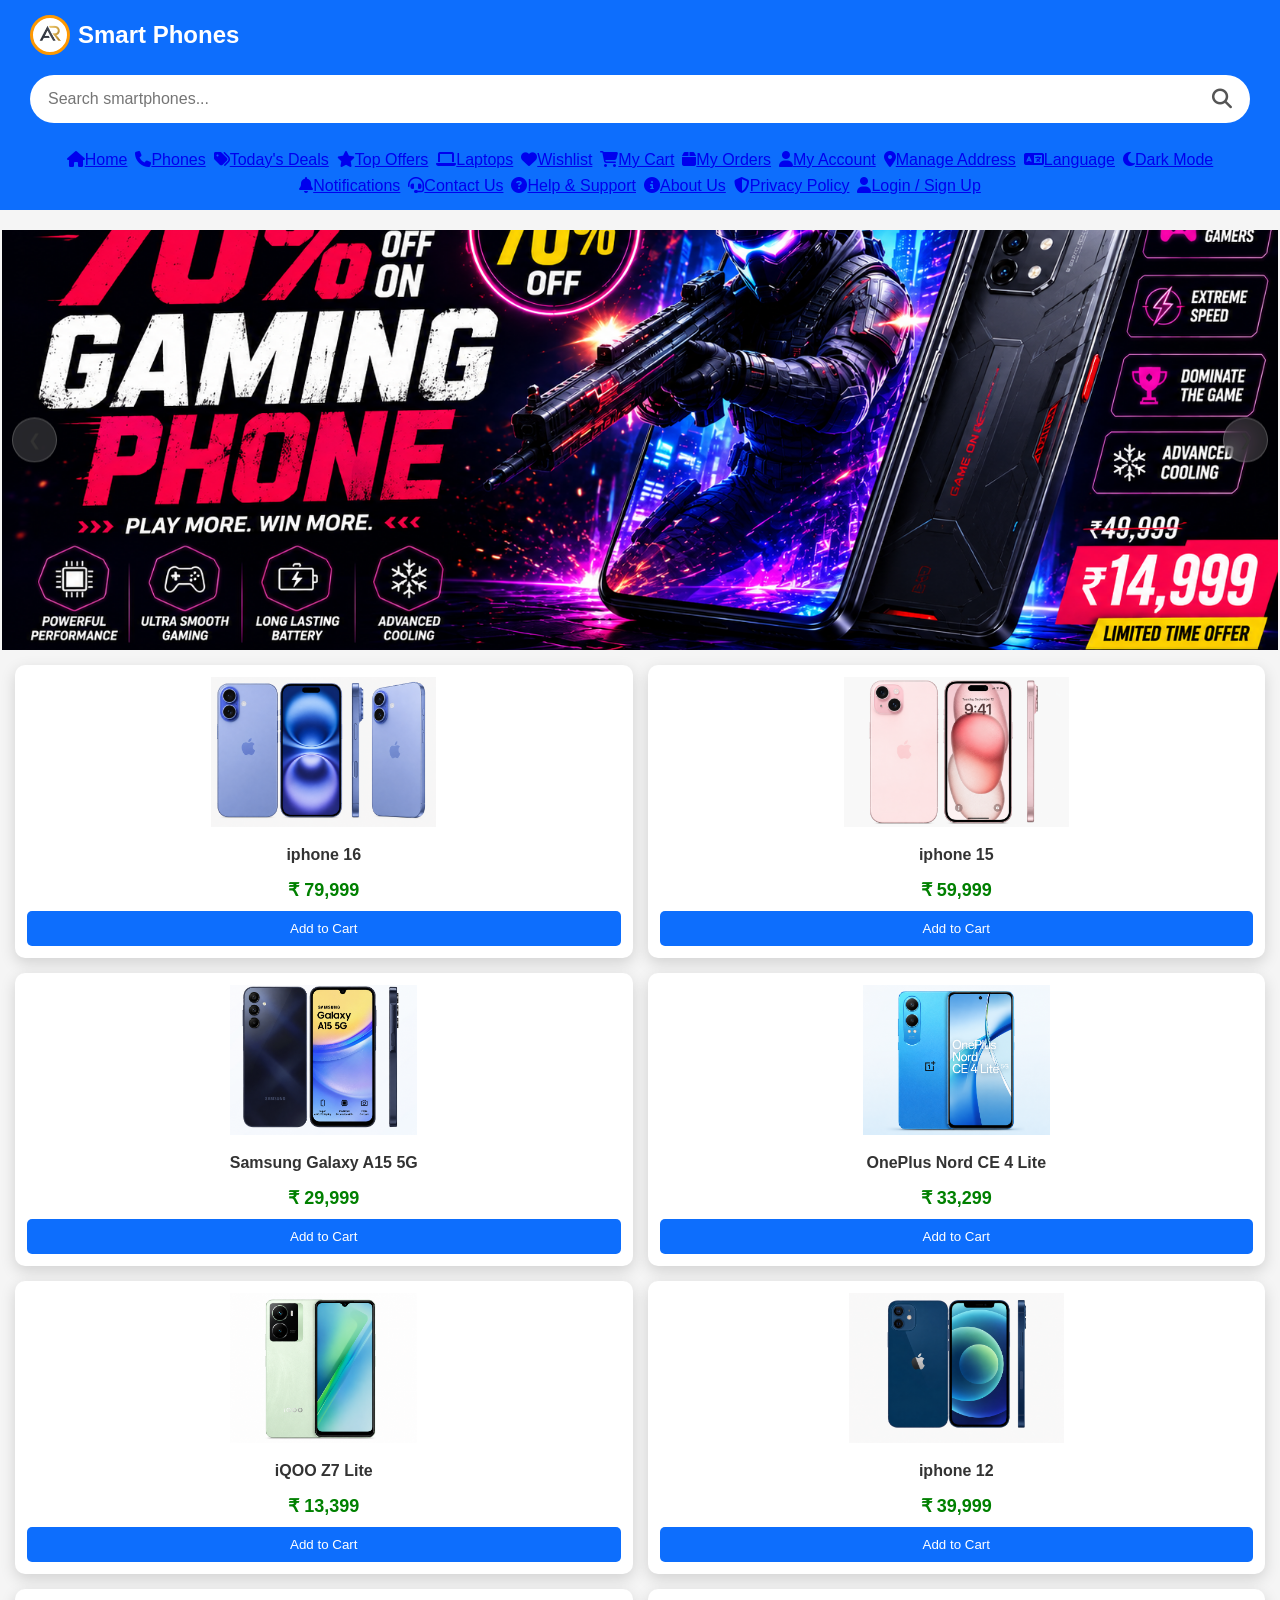
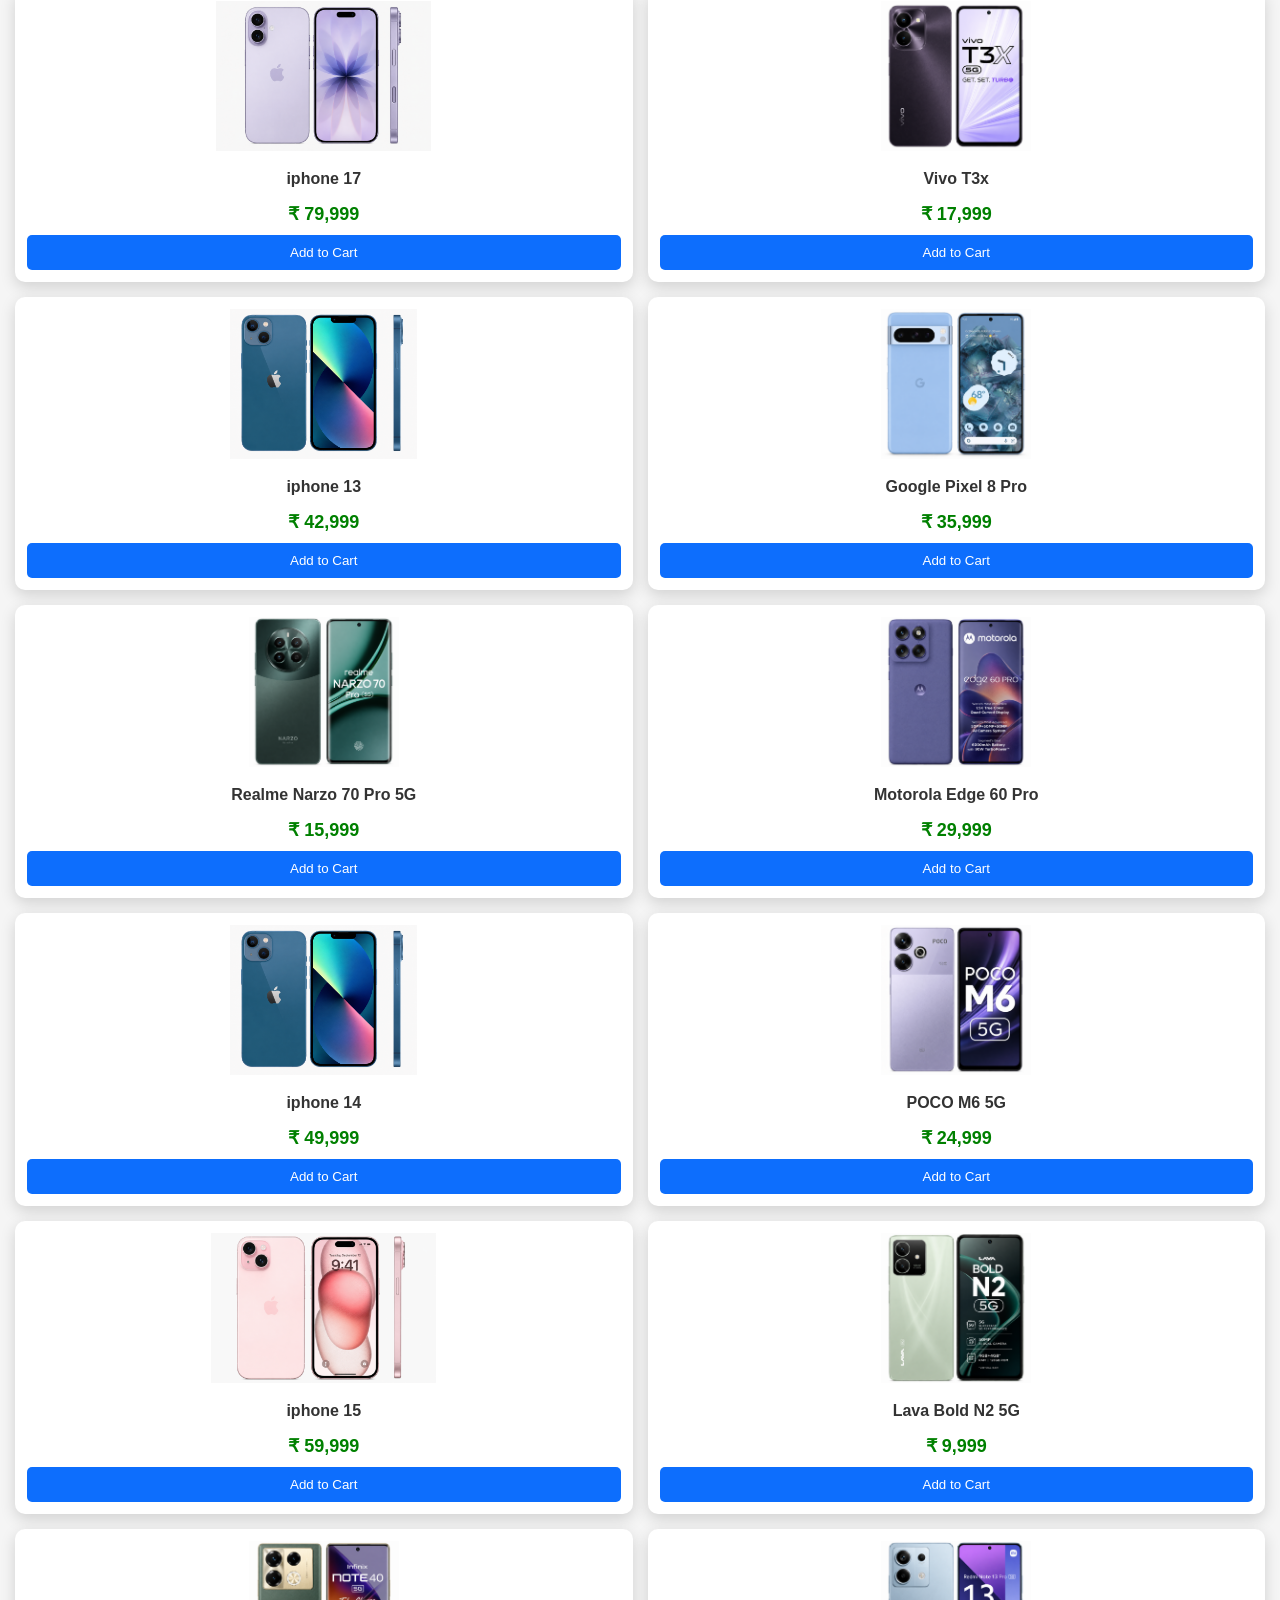
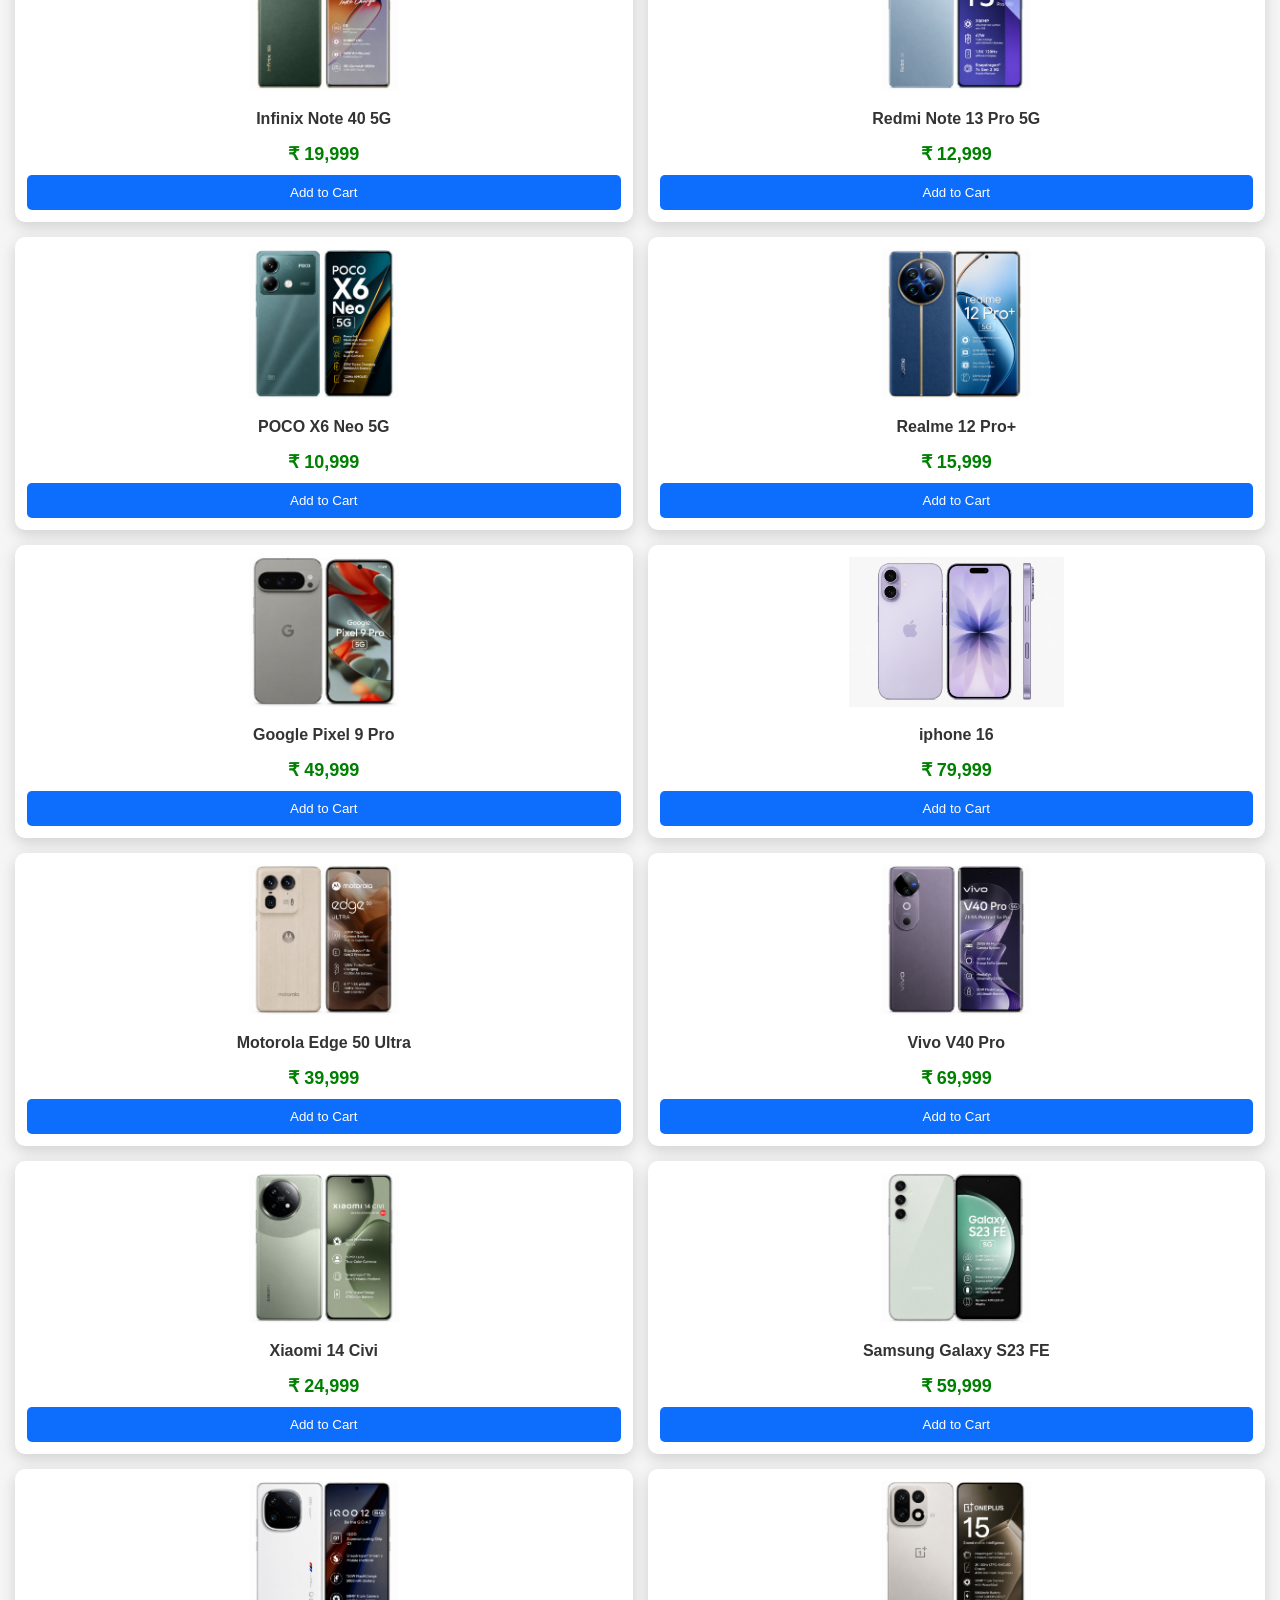
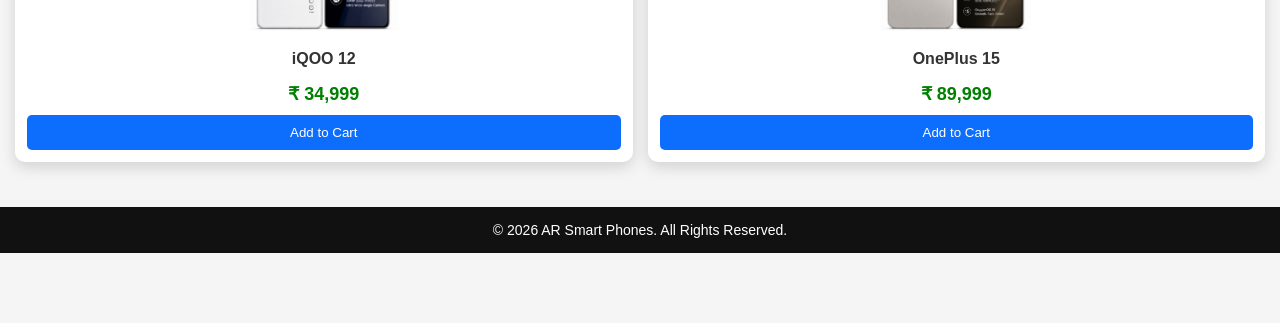
<file: index.html>
<!DOCTYPE html>
<html lang="en">

<head>
    <meta charset="UTF-8">
    <meta name="viewport" content="width=device-width, initial-scale=1.0">
    <title>AR SMART PHONES</title>
    <link rel="stylesheet" href="https://cdnjs.cloudflare.com/ajax/libs/font-awesome/6.7.2/css/all.min.css">
    <link rel="stylesheet" href="css/home.css">
    <link rel="stylesheet" href="css/hero.css">
    
    

</head>

<body>

    <header>

        <div class="menu-btn" onclick="toggleMenu()">
            ☰
        </div>

        <div class="logo">
            <img src="ar_logo1st.png" alt="AR_Logo">
            <h1>Smart Phones</h1>
        </div>

        <div class="search">

         <input type="text" id="searchInput" placeholder="Search smartphones...">
         <i class="fa-solid fa-magnifying-glass" id="searchBtn"></i>
         <div id="suggestions" class="suggestions"></div>

        </div>

        <nav id="navMenu">
            <a href="index.html"><i class="fa-solid fa-house"></i>Home</a>
            <a href="products.html"><i class="fa-solid fa-phone"></i>Phones</a>
            <a href="offers.html"><i class="fa-solid fa-tags"></i>Today's Deals</a>
            <a href="top-offers.html"><i class="fa-solid fa-star"></i>Top Offers</a>
            <a href="laptops.html"><i class="fa-solid fa-laptop"></i>Laptops</a>
            <a href="wishlist.html"><i class="fa-solid fa-heart"></i>Wishlist</a>
            <a href="cart.html"><i class="fa-solid fa-cart-shopping"></i>My Cart</a>
            <a href="order.html"><i class="fa-solid fa-box"></i>My Orders</a>
            <a href="profile.html"><i class="fa-solid fa-user"></i>My Account</a>
            <a href="address.html"><i class="fa-solid fa-location-dot"></i>Manage Address</a>
            <a href="language.html"><i class="fa-solid fa-language"></i>Language</a>
            <a href="darkmode.html"><i class="fa-solid fa-moon"></i>Dark Mode</a>
            <a href="notifications.html"><i class="fa-solid fa-bell"></i>Notifications</a>
            <a href="contact.html"><i class="fa-solid fa-headset"></i>Contact Us</a>
            <a href="help.html"><i class="fa-solid fa-circle-question"></i>Help & Support</a>
            <a href="about.html"><i class="fa-solid fa-circle-info"></i>About Us</a>
            <a href="privacy.html"><i class="fa-solid fa-shield-halved"></i>Privacy Policy</a>
            <a href="login.html"><i class="fa-solid fa-user"></i>Login / Sign Up</a>
        </nav>

    </header>

    <div class="hero">
        <div class="slider" id="slider">

            <div class="slide active"><img src="image/2222.png"></div>
            <div class="slide"><img src="image/11111.png"></div>
            <div class="slide"><img src="image/33333.png"></div>
            <div class="slide"><img src="image/444444.png"></div>


            <div class="arrow left" onclick="prevSlide()">❮</div>
            <div class="arrow right" onclick="nextSlide()">❯</div>

            <div class="dots" id="dots"></div>

        </div>
    </div>

    <section class="products">

        <div class="card">
            <img src="iphone 16.png" alt="iphone 16">
            <h3>iphone 16</h3>
            <p>₹ 79,999</p>
            <button>Add to Cart</button>
        </div>

        <div class="card">
            <img src="image/iphone 15.png" alt="iphone 15">
            <h3>iphone 15</h3>
            <p>₹ 59,999</p>
            <button>Add to Cart</button>
        </div>

        <div class="card">
            <img src="image/samsumg galaxy a15.png" alt="Samsung Galaxy A15 5G">
            <h3>Samsung Galaxy A15 5G</h3>
            <p>₹ 29,999</p>
            <button>Add to Cart</button>
        </div>

        <div class="card">
            <img src="image/OnePlus Nord ce 4 lite.png" alt="OnePlus Nord CE 4 Lite">
            <h3>OnePlus Nord CE 4 Lite</h3>
            <p>₹ 33,299</p>
            <button>Add to Cart</button>
        </div>

        <div class="card">
            <img src="image/iqooZ7Lite.png" alt="iQOO Z7 Lite">
            <h3>iQOO Z7 Lite</h3>
            <p>₹ 13,399</p>
            <button>Add to Cart</button>
        </div>

        <div class="card">
            <img src="image/iphone 12.png" alt="iphone 12">
            <h3>iphone 12</h3>
            <p>₹ 39,999</p>
            <button>Add to Cart</button>
        </div>

        <div class="card">
            <img src="image/iphone17.png" alt="iphone 17">
            <h3>iphone 17</h3>
            <p>₹ 79,999</p>
            <button>Add to Cart</button>
        </div>

        <div class="card">
            <img src="image/vivoT3x.png" alt="Vivo T3x">
            <h3>Vivo T3x</h3>
            <p>₹ 17,999</p>
            <button>Add to Cart</button>
        </div>

        <div class="card">
            <img src="image/iphone13.png" alt="iphone 13">
            <h3>iphone 13</h3>
            <p>₹ 42,999</p>
            <button>Add to Cart</button>
        </div>

        <div class="card">
            <img src="image/googlePixel8Pro.png" alt="Google Pixel 8 Pro">
            <h3>Google Pixel 8 Pro</h3>
            <p>₹ 35,999</p>
            <button>Add to Cart</button>
        </div>

        <div class="card">
            <img src="image/realmeNarzo70Pro5G.png" alt="Realme Narzo 70 Pro 5G">
            <h3>Realme Narzo 70 Pro 5G</h3>
            <p>₹ 15,999</p>
            <button>Add to Cart</button>
        </div>

        <div class="card">
            <img src="image/motorolaEdge60Pro.png" alt="Motorola Edge 60 Pro">
            <h3>Motorola Edge 60 Pro</h3>
            <p>₹ 29,999</p>
            <button>Add to Cart</button>
        </div>

        <div class="card">
            <img src="image/iphone13.png" alt="iphone 14">
            <h3>iphone 14</h3>
            <p>₹ 49,999</p>
            <button>Add to Cart</button>
        </div>

        <div class="card">
            <img src="image/pocoM65G.png" alt="POCO M6 5G">
            <h3>POCO M6 5G</h3>
            <p>₹ 24,999</p>
            <button>Add to Cart</button>
        </div>

        <div class="card">
            <img src="image/iphone 15.png" alt="iphone 15">
            <h3>iphone 15</h3>
            <p>₹ 59,999</p>
            <button>Add to Cart</button>
        </div>

        <div class="card">
            <img src="image/lavaBoldN25G.png" alt="Lava Bold N2 5G">
            <h3>Lava Bold N2 5G</h3>
            <p>₹ 9,999</p>
            <button>Add to Cart</button>
        </div>

        <div class="card">
            <img src="image/infinixNote405G.png" alt="Infinix Note 40 5G">
            <h3>Infinix Note 40 5G</h3>
            <p>₹ 19,999</p>
            <button>Add to Cart</button>
        </div>

        <div class="card">
            <img src="image/redmiNote13Pro5G.png" alt="Redmi Note 13 Pro 5G">
            <h3>Redmi Note 13 Pro 5G</h3>
            <p>₹ 12,999</p>
            <button>Add to Cart</button>
        </div>

        <div class="card">
            <img src="image/pocoX6Neo5G.png" alt="POCO X6 Neo 5G">
            <h3>POCO X6 Neo 5G</h3>
            <p>₹ 10,999</p>
            <button>Add to Cart</button>
        </div>

        <div class="card">
            <img src="image/realme12ProPlus.png" alt="Realme 12 Pro+">
            <h3>Realme 12 Pro+</h3>
            <p>₹ 15,999</p>
            <button>Add to Cart</button>
        </div>

        <div class="card">
            <img src="image/googlePixel9Pro.png" alt="Google Pixel 9 pro">
            <h3>Google Pixel 9 Pro</h3>
            <p>₹ 49,999</p>
            <button>Add to Cart</button>
        </div>

        <div class="card">
            <img src="image/iphone17.png" alt="iphone 16">
            <h3>iphone 16</h3>
            <p>₹ 79,999</p>
            <button>Add to Cart</button>
        </div>

        <div class="card">
            <img src="image/motorolaEdge50Ultra.png" alt="Motorola Edge 50 Ultra">
            <h3>Motorola Edge 50 Ultra</h3>
            <p>₹ 39,999</p>
            <button>Add to Cart</button>
        </div>

        <div class="card">
            <img src="image/vivoV40Pro.png" alt="Vivo V40 Pro">
            <h3>Vivo V40 Pro</h3>
            <p>₹ 69,999</p>
            <button>Add to Cart</button>
        </div>

        <div class="card">
            <img src="image/xiaomi14civi.png" alt="Xiaomi 14 Civi">
            <h3>Xiaomi 14 Civi</h3>
            <p>₹ 24,999</p>
            <button>Add to Cart</button>
        </div>

        <div class="card">
            <img src="image/s23fe.png" alt="Samsung Galaxy S23 FE">
            <h3>Samsung Galaxy S23 FE</h3>
            <p>₹ 59,999</p>
            <button>Add to Cart</button>
        </div>

        <div class="card">
            <img src="image/iqoo12.png" alt="iQOO 12">
            <h3>iQOO 12</h3>
            <p>₹ 34,999</p>
            <button>Add to Cart</button>
        </div>

        <div class="card">
            <img src="image/oneplus 15.png" alt="OnePlus 15">
            <h3>OnePlus 15</h3>
            <p>₹ 89,999</p>
            <button>Add to Cart</button>
        </div>

        <nav class="bottom-nav">

            <a href="index.html" class="nav-item active">
             <i class="fa-solid fa-house"></i>
             <span>Home</span>
            </a>

            <a href="#">
             <i class="fa-regular fa-circle-play"></i>
             <span>Play</span>
            </a>

            <a href="products.html" class="nav-item">
             <i class="fa-solid fa-table-cells-large"></i>
             <span>Categories</span>
            </a>

            <a href="profile.html" class="nav-item">
             <i class="fa-regular fa-user"></i>
             <span>Account</span>
            </a>

            <a href="cart.html" class="nav-item cart">
             <i class="fa-solid fa-cart-shopping"></i>
             <span>Cart</span>
            </a>

        </nav>

    </section>

    <footer>
        <p>&copy; 2026 AR Smart Phones. All Rights Reserved.</p>
    </footer>

    <script src="js/hero.js"></script>
    <script src="js/home.js"></script>
</body>

</html>
</file>
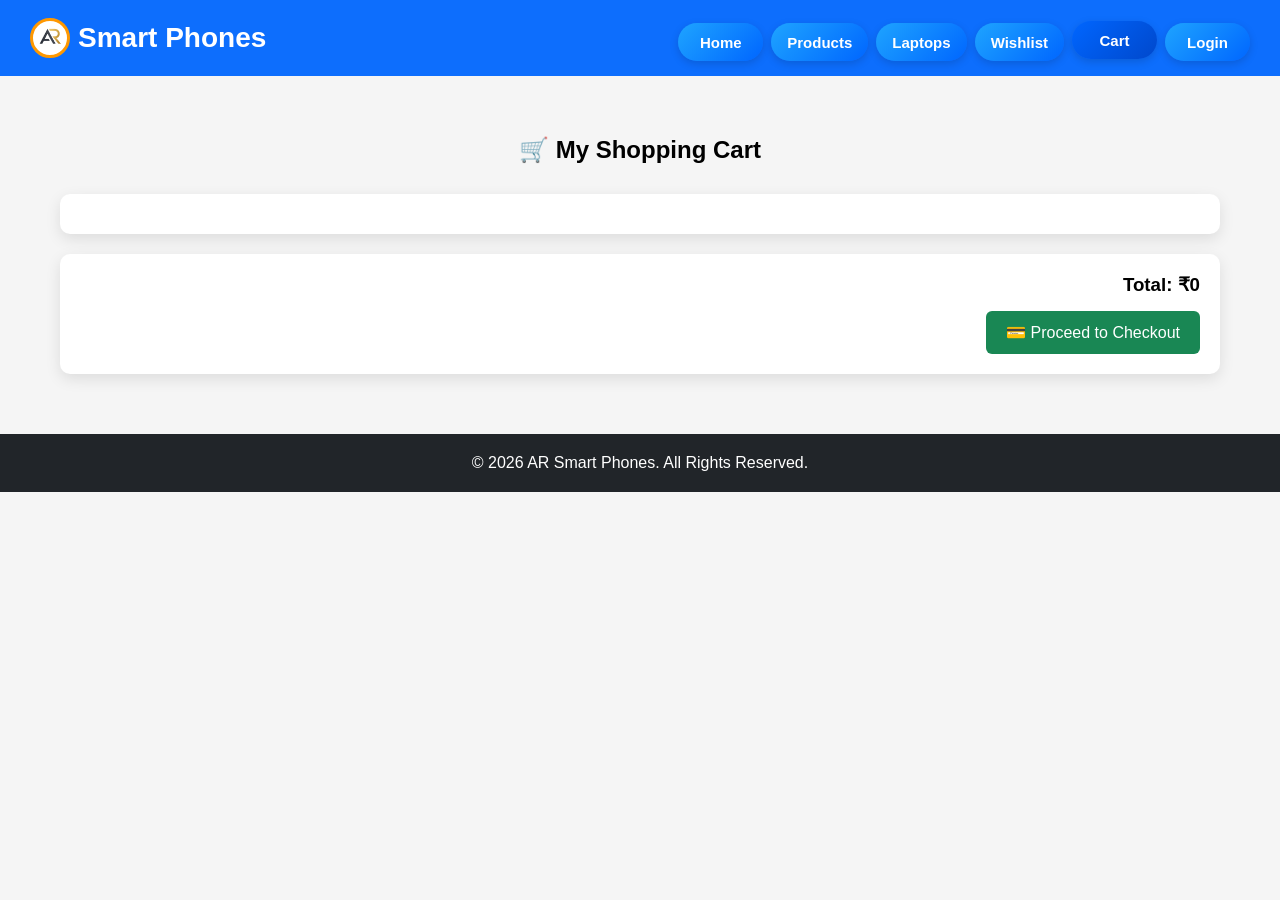
<file: cart.html>
<!DOCTYPE html>
<html lang="en">
<head>
    <meta charset="UTF-8">
    <meta name="viewport" content="width=device-width, initial-scale=1.0">
    <title>Cart | AR Smart Phones</title>

    <link rel="stylesheet" href="css/cart.css">
</head>
<body>

<header>

    <div class="logo">
        <img src="ar_logo1st.png" alt="AR Logo">
        <h1>Smart Phones</h1>
    </div>

    <nav>
        <a href="index.html"class="category">Home</a>
        <a href="products.html"class="category">Products</a>
        <a href="laptops.html"class="category">Laptops</a>
        <a href="wishlist.html"class="category">Wishlist</a>
        <a href="cart.html"class="category active">Cart</a>
        <a href="login.html"class="category">Login</a>
    </nav>

</header>

<section class="cart">

    <h2>🛒 My Shopping Cart</h2>

    <!-- Cart Items -->
    <div id="cartItems"></div>

    <!-- Total Price -->
    <div class="cart-total">
        <h3>Total: ₹<span id="totalPrice">0</span></h3>

        <button onclick="checkout()">
            💳 Proceed to Checkout
        </button>
    </div>

</section>

<footer>
    <p>© 2026 AR Smart Phones. All Rights Reserved.</p>
</footer>

<script src="js/cart.js"></script>

</body>
</html>
</file>
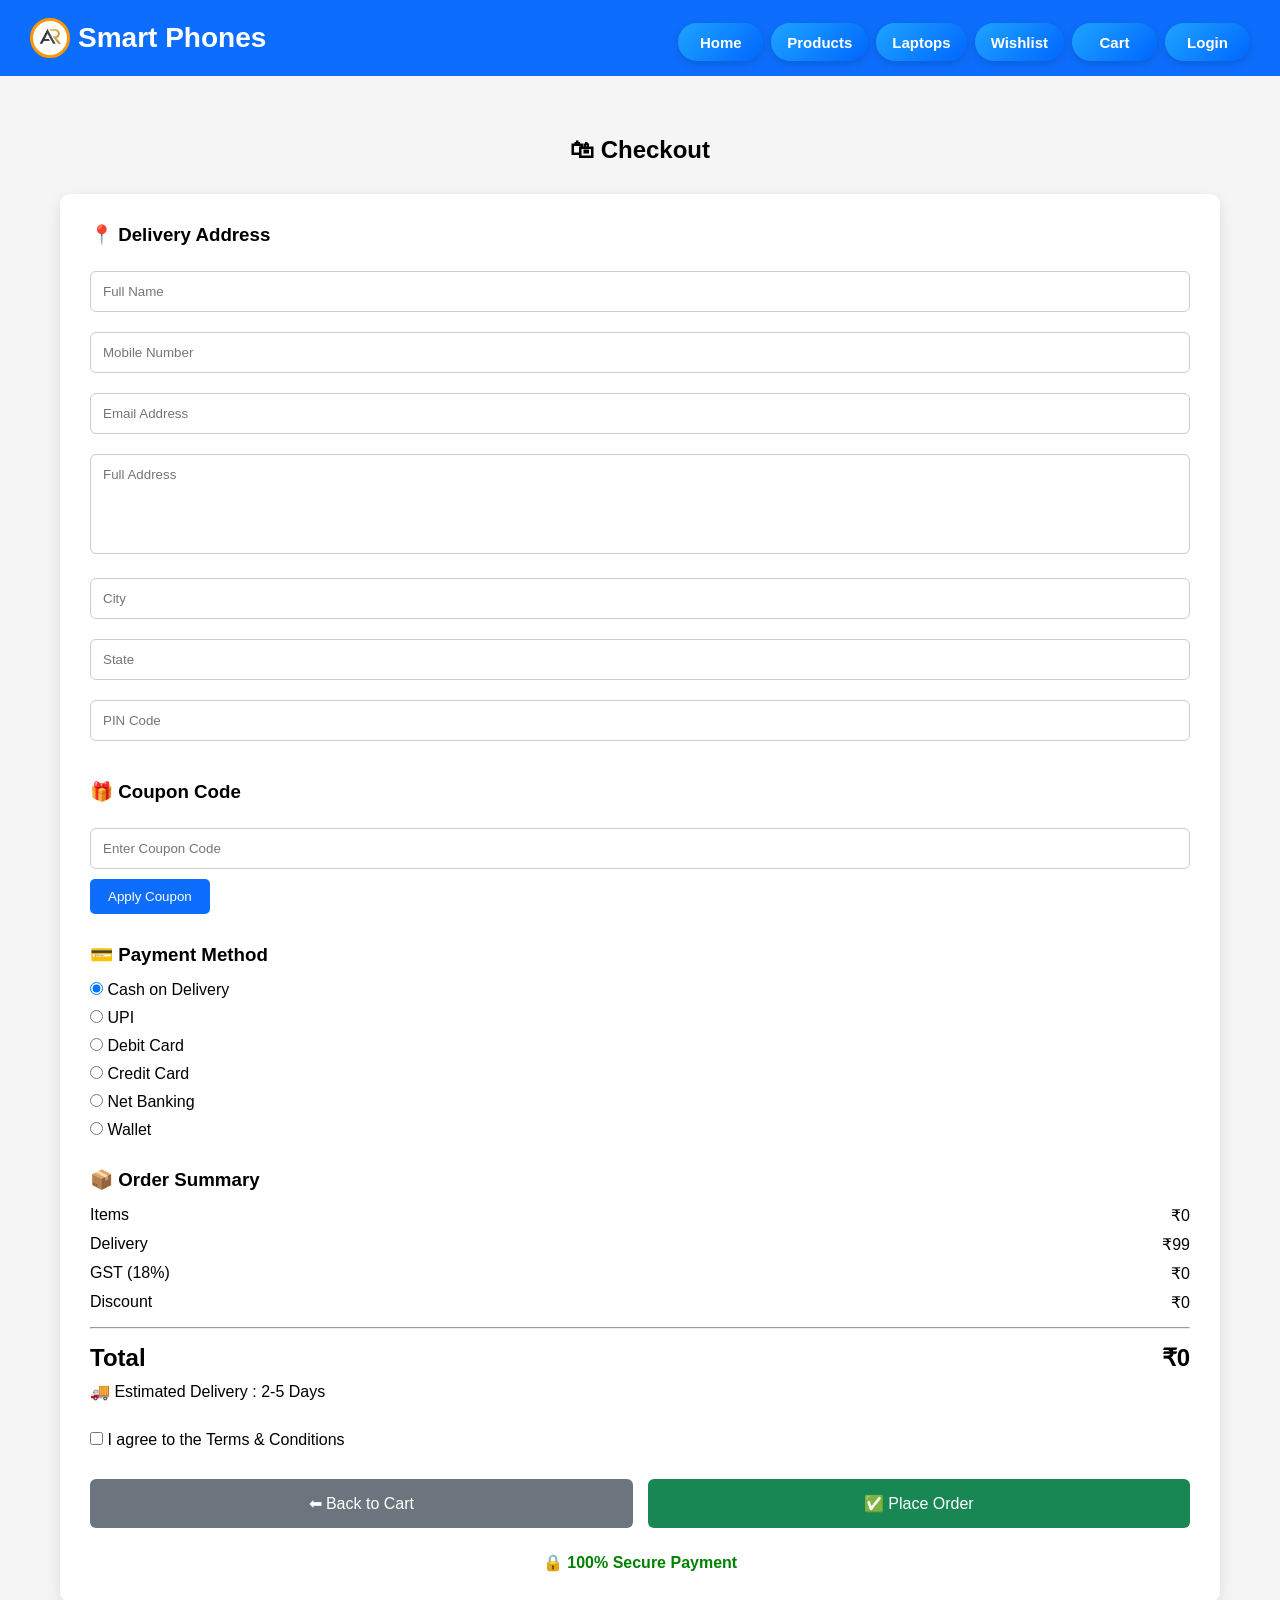
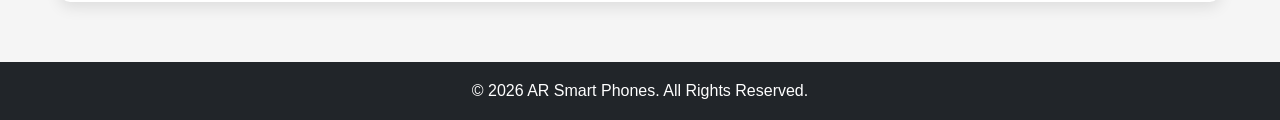
<file: checkout.html>
<!DOCTYPE html>
<html lang="en">
<head>
<meta charset="UTF-8">
<meta name="viewport" content="width=device-width, initial-scale=1.0">

<title>Checkout | AR Smart Phones</title>

<link rel="stylesheet" href="css/checkout.css">

</head>
<body>

<header>

<div class="logo">
    <img src="ar_logo1st.png" alt="AR_Logo"> 
    <h1>Smart Phones</h1>
</div>

<nav>
  <a href="index.html"class="category">Home</a>
  <a href="products.html"class="category">Products</a>
  <a href="laptops.html"class="category">Laptops</a>
  <a href="wishlist.html"class="category">Wishlist</a>
  <a href="cart.html"class="category">Cart</a>
  <a href="login.html"class="category">Login</a>
</nav>

</header>

<section class="checkout">

  <h2>🛍 Checkout</h2>

<div class="checkout-container">

<!-- Address -->

<div class="address">

  <h3>📍 Delivery Address</h3>

  <input type="text" placeholder="Full Name" required>

  <input type="tel" placeholder="Mobile Number" required>

  <input type="email" placeholder="Email Address">

  <textarea placeholder="Full Address"></textarea>
 
  <input type="text" placeholder="City">

  <input type="text" placeholder="State">

  <input type="text" placeholder="PIN Code">

</div>

<!-- Coupon -->

<div class="coupon">

  <h3>🎁 Coupon Code</h3>

  <input type="text" placeholder="Enter Coupon Code">

  <button>Apply Coupon</button>

</div>

<!-- Payment -->

<div class="payment">

  <h3>💳 Payment Method</h3>

  <label><input type="radio" name="pay" checked> Cash on Delivery</label>

  <label><input type="radio" name="pay"> UPI</label>

  <label><input type="radio" name="pay"> Debit Card</label>

  <label><input type="radio" name="pay"> Credit Card</label>

  <label><input type="radio" name="pay"> Net Banking</label>

  <label><input type="radio" name="pay"> Wallet</label>

</div>

<!-- Order Summary -->

<div class="summary">

  <h3>📦 Order Summary</h3>

  <p>Items <span id="itemsPrice">₹0</span></p>

  <p>Delivery <span>₹99</span></p>

  <p>GST (18%) <span id="gstPrice">₹0</span></p>

  <p>Discount <span id="discountPrice">₹0</span></p>

  <hr>

  <h2>Total <span id="totalPrice">₹0</span></h2>

  <p>🚚 Estimated Delivery : 2-5 Days</p>

</div>

<div class="terms">

<label>
  <input type="checkbox" required>
  I agree to the Terms & Conditions
</label>

</div>

<div class="buttons">

  <button onclick="history.back()">⬅ Back to Cart</button>

  <button onclick="placeOrder()">✅ Place Order</button>

</div>

  <p class="secure">
  🔒 100% Secure Payment
</p>

</div>

</section>

<footer>

  <p>© 2026 AR Smart Phones. All Rights Reserved.</p>

</footer>

<script src="js/checkout.js"></script>

</body>
</html>
</file>
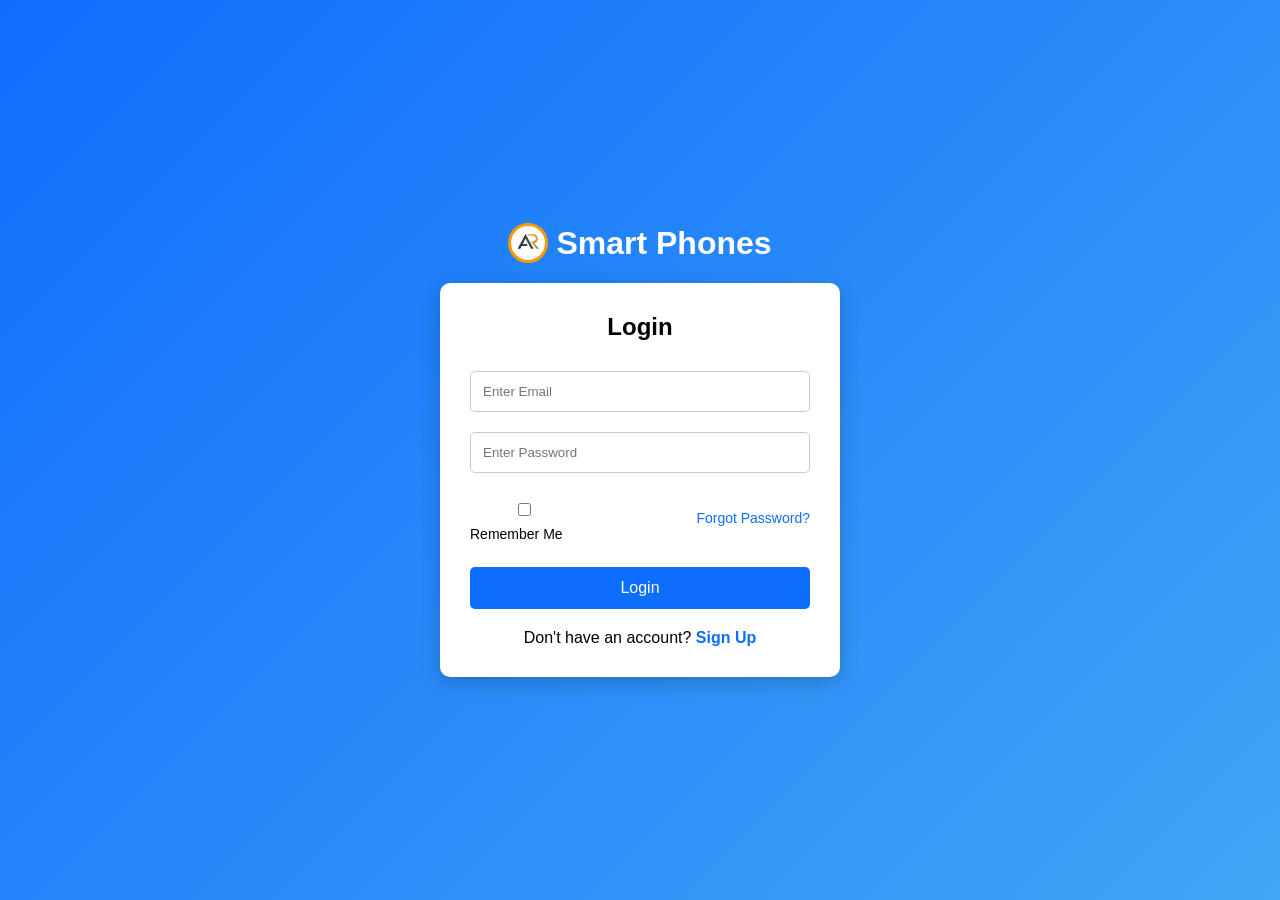
<file: login.html>
<!DOCTYPE html>
<html lang="en">
<head>
    <meta charset="UTF-8">
    <meta name="viewport" content="width=device-width, initial-scale=1.0">
    <title>Login | AR Smart Phones</title>

    <link rel="stylesheet" href="css/login.css">
</head>
<body>

    <header>
        <div class="logo">
            <img src="ar_logo1st.png" alt="AR_Logo">
            <h1>Smart Phones</h1>
        </div>
    </header>

    <div class="login-container">

        <div class="login-box">

            <h2>Login</h2>

            <form>

                <input type="email" placeholder="Enter Email" required>

                <input type="password" placeholder="Enter Password" required>

                <div class="remember">

                    <label>
                        <input type="checkbox">
                        Remember Me
                    </label>

                    <a href="#">Forgot Password?</a>

                </div>

                <button type="submit">Login</button>

            </form>

            <p>
                Don't have an account?
                <a href="signup.html">Sign Up</a>
            </p>

        </div>

    </div>

    <script src="js/login.js"></script>

</body>
</html>
</file>
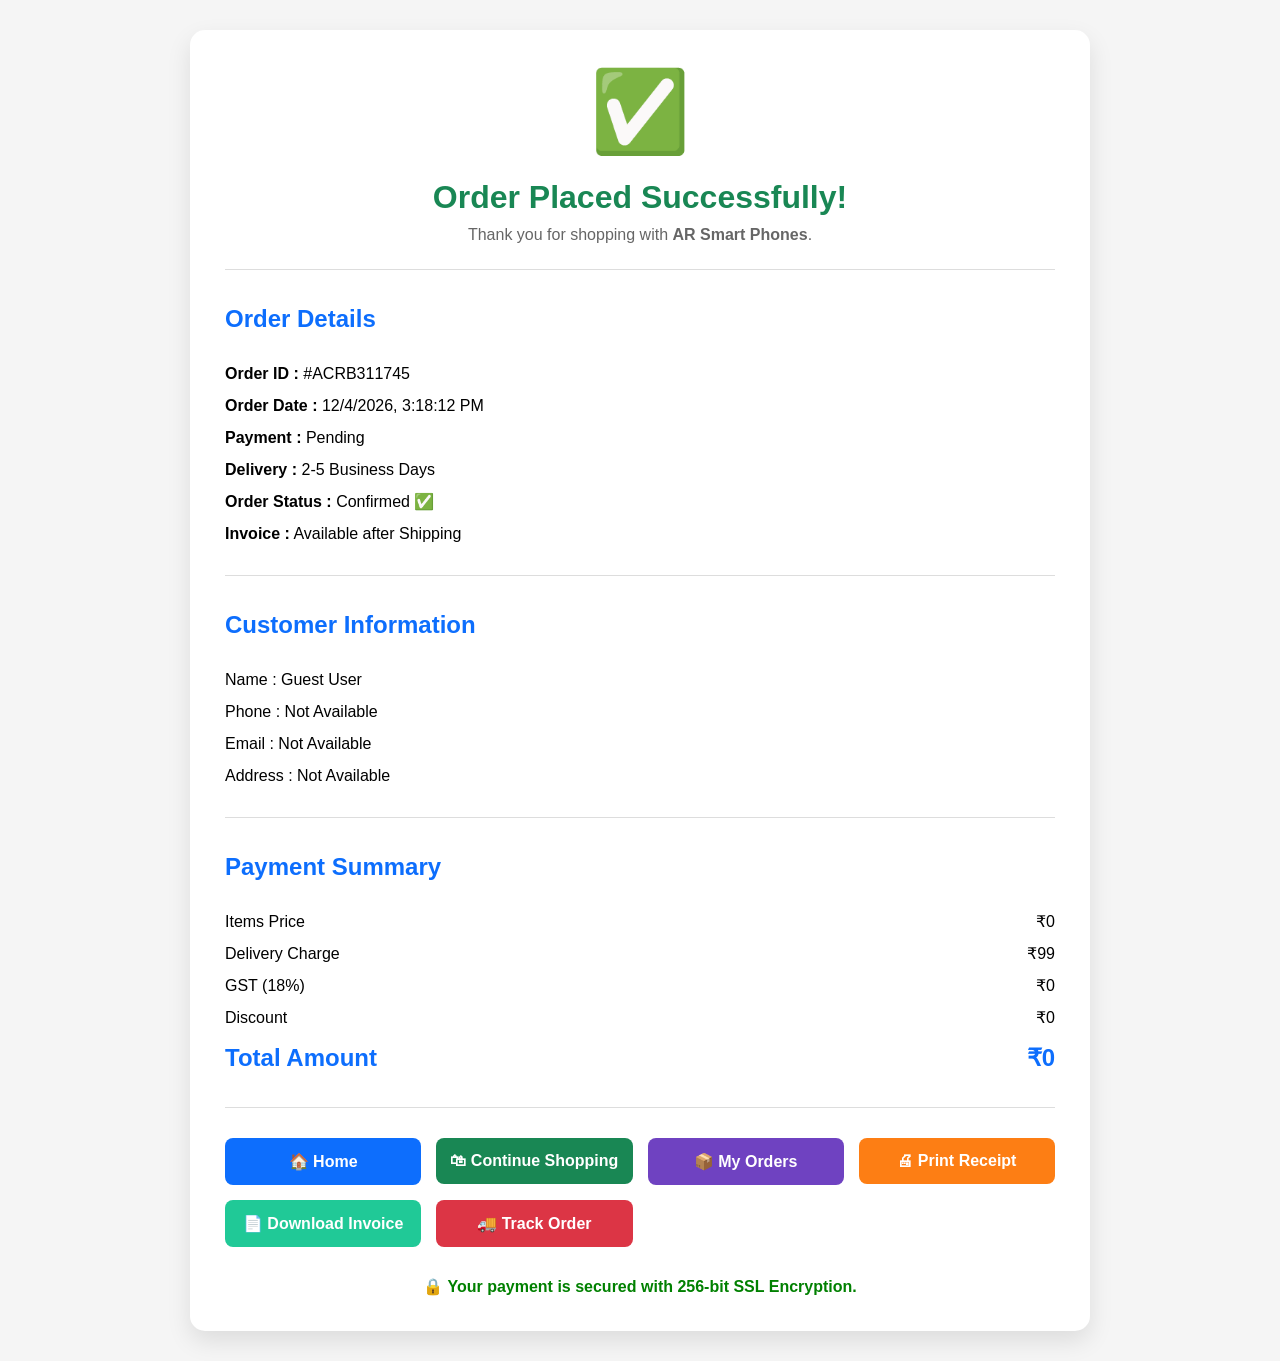
<file: order-success.html>
<!DOCTYPE html>
<html lang="en">
<head>

<meta charset="UTF-8">
<meta name="viewport" content="width=device-width, initial-scale=1.0">

<title>Order Success | AR Smart Phones</title>

<link rel="stylesheet" href="css/order-success.css">

</head>
<body>

<div class="success-container">

<div class="success-box">

<div class="success-icon">
✅
</div>

<h1>Order Placed Successfully!</h1>

<p class="thank-you">
Thank you for shopping with <b>AR Smart Phones</b>.
</p>

<hr>

<div class="order-details">

<h2>Order Details</h2>

<p><strong>Order ID :</strong> <span id="orderId">#ACRB20260001</span></p>

<p><strong>Order Date :</strong> <span id="orderDate"></span></p>

<p><strong>Payment :</strong> <span id="paymentStatus">Pending</span></p>

<p><strong>Delivery :</strong> 2-5 Business Days</p>

<p><strong>Order Status :</strong> Confirmed ✅</p>

<p><strong>Invoice :</strong> Available after Shipping</p>

</div>

<hr>

<div class="customer-details">

<h2>Customer Information</h2>

<p id="customerName">Name : -</p>

<p id="customerPhone">Phone : -</p>

<p id="customerEmail">Email : -</p>

<p id="customerAddress">Address : -</p>

</div>

<hr>

<div class="price-summary">

<h2>Payment Summary</h2>

<p>Items Price <span id="itemsPrice">₹0</span></p>

<p>Delivery Charge <span>₹99</span></p>

<p>GST (18%) <span id="gstPrice">₹0</span></p>

<p>Discount <span id="discountPrice">₹0</span></p>

<h2>Total Amount <span id="totalPrice">₹0</span></h2>

</div>

<hr>

<div class="buttons">

<a href="index.html">
<button>🏠 Home</button>
</a>

<a href="products.html">
<button>🛍 Continue Shopping</button>
</a>

<a href="orders.html">
<button>📦 My Orders</button>
</a>

<a href="#">
<button onclick="window.print()">🖨 Print Receipt</button>
</a>

<a href="#">
<button id="downloadInvoice">
📄 Download Invoice
</button>
</a>

<a href="#">
<button id="trackOrder">
🚚 Track Order
</button>
</a>

</div>

<p class="secure">

🔒 Your payment is secured with 256-bit SSL Encryption.

</p>

</div>

</div>

<script src="js/order-success.js"></script>

</body>
</html>
</file>
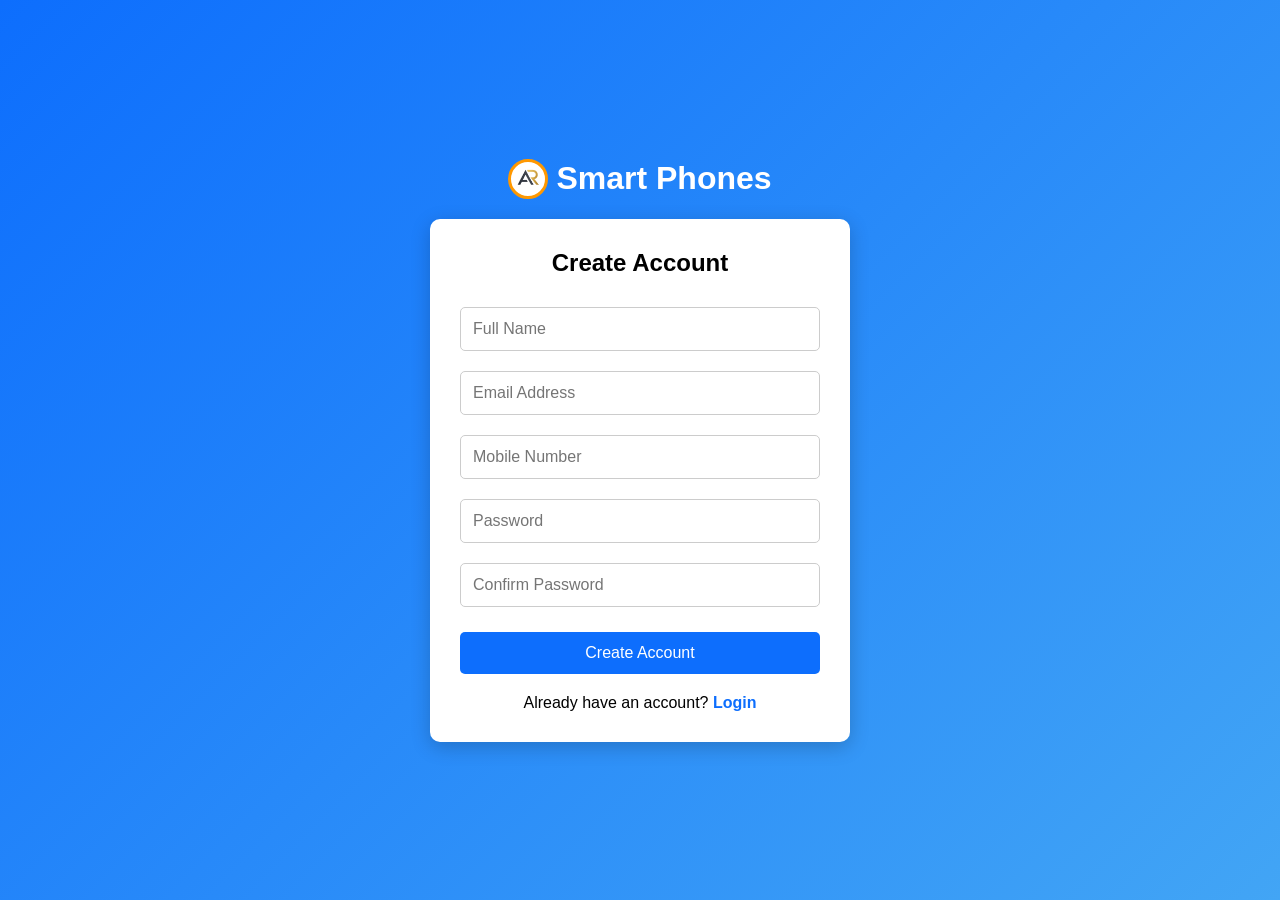
<file: signup.html>
<!DOCTYPE html>
<html lang="en">
<head>
    <meta charset="UTF-8">
    <meta name="viewport" content="width=device-width, initial-scale=1.0">
    <title>Sign Up | AR Smart Phones</title>

    <link rel="stylesheet" href="css/signup.css">
</head>
<body>

<header>
    <div class="logo">
        <img src="ar_logo1st.png" alt="AR_Logo">
         <h1>Smart Phones</h1>
    </div>

</header>

<div class="signup-container">

    <div class="signup-box">

        <h2>Create Account</h2>

        <form>

            <input type="text" placeholder="Full Name" required>

            <input type="email" placeholder="Email Address" required>

            <input type="tel" placeholder="Mobile Number" required>

            <input type="password" placeholder="Password" required>

            <input type="password" placeholder="Confirm Password" required>

            <button type="submit">Create Account</button>

        </form>

        <p>
            Already have an account?
            <a href="login.html">Login</a>
        </p>

    </div>

</div>

<script src="js/signup.js"></script>

</body>
</html>
</file>
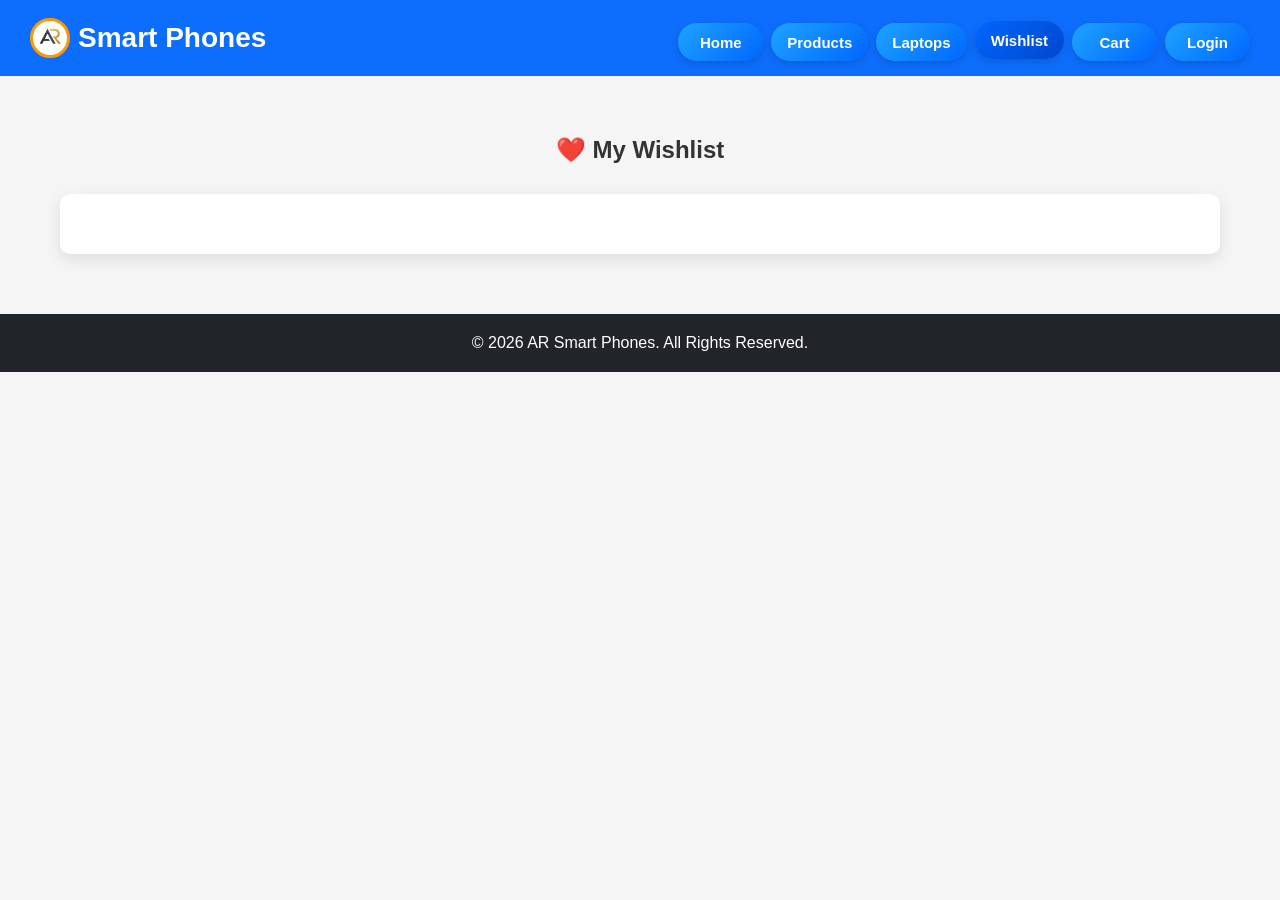
<file: wishlist.html>
<!DOCTYPE html>
<html lang="en">
<head>
    <meta charset="UTF-8">
    <meta name="viewport" content="width=device-width, initial-scale=1.0">
    <title>Wishlist | ARSmart Phones</title>

    <link rel="stylesheet" href="css/wishlist.css">
</head>
<body>

<header>

    <div class="logo">
        <img src="ar_logo1st.png" alt="AR_Logo">
        <h1>Smart Phones</h1>
    </div>

    <nav>
        <a href="index.html"class="category">Home</a>
        <a href="products.html"class="category">Products</a>
        <a href="laptops.html"class="category">Laptops</a>
        <a href="wishlist.html"class="category active">Wishlist</a>
        <a href="cart.html"class="category">Cart</a>
        <a href="login.html"class="category">Login</a>
    </nav>

</header>

<section class="wishlist">

    <h2>❤️ My Wishlist</h2>

    <div id="wishlistItems">

        <p></p>

    </div>

</section>

<footer>

    <p>© 2026 AR Smart Phones. All Rights Reserved.</p>

</footer>

<script src="js/wishlist.js"></script>

</body>
</html>
</file>
<file: css/home.css>
/* =========================
   RESET
========================= */

* {
    margin: 0;
    padding: 0;
    box-sizing: border-box;
    font-family: Arial, sans-serif;
}

body {
    background: #f5f5f5;
    color: #333;
}

/* =========================
   HEADER
========================= */

header {
    display: flex;
    justify-content: space-between;
    align-items: center;
    flex-wrap: wrap;
    gap: 20px;
    background: #0d6efd;
    color: #fff;
    padding: 15px 30px;
    position: sticky;
    top: 0;
    z-index: 1000;
    margin-bottom: 20px;
}

.menu-btn {
    display: none;
}

/* =========================
   LOGO
========================= */

.logo {
    display: flex;
    justify-content: center;
    align-items: center;
    gap: 8px;
}

.logo img {
    width: 40px;
    height: 40px;
    background: #fff;
    border-radius: 50%;
    border: 3px solid #ff9800;
}

.logo h1 {
    color: #fff;
    font-size: 24px;
    margin: 0;
    text-align: center;
}

/* =========================
   SEARCH
========================= */

.search{
    position:relative;
    width:100%;
}

.search input{
    width:100%;
    height:48px;
    border:none;
    outline:none;
    border-radius:30px;
    padding:0 55px 0 18px;
    font-size:16px;
}

#searchBtn{
    position:absolute;
    right:18px;
    top:50%;
    transform:translateY(-50%);
    cursor:pointer;
    font-size:20px;
    color:#555;
}

.suggestions{
    position:absolute;
    top:55px;
    left:0;
    width:100%;
    background:#fff;
    border-radius:12px;
    box-shadow:0 5px 20px rgba(0,0,0,.15);
    display:none;
    overflow:hidden;
    max-height:350px;
    overflow-y:auto;
    z-index:9999;
}

.suggestion-item{
    display:flex;
    align-items:center;
    gap:12px;
    padding:12px;
    cursor:pointer;
    transition:.2s;
    border-bottom:1px solid #eee;
}

.suggestion-item:hover{
    background:#f3f3f3;
}

.suggestion-item img{
    width:45px;
    height:45px;
    object-fit:contain;
}

.suggestion-item span{
    font-size:15px;
    font-weight:600;
}

/* =========================
   NAVIGATION
========================= */

nav {
    display: flex;
    justify-content: center;
    align-items: center;
    gap: 8px;
    flex-wrap: wrap;
    margin-top: 8px;
}

#nav a {
    display: inline-flex;
    justify-content: center;
    align-items: center;
    min-width: 85px;
    height: 38px;
    padding: 0 16px;
    background: linear-gradient(135deg, #1ea4ff, #0066ff);
    color: #fff;
    text-decoration: none;
    font-size: 15px;
    font-weight: 600;
    border-radius: 25px;
    box-shadow: 0 3px 8px rgba(0, 0, 0, .15);
    transition: .3s ease;
}

#nav a:hover,
#nav a.active {
    background: linear-gradient(135deg, #0066ff, #0048cc);
    transform: translateY(-2px);
}

/* =========================
   PRODUCTS
========================= */

.products {
    display: grid;
    grid-template-columns: repeat(auto-fit, minmax(250px, 1fr));
    gap: 20px;
    padding: 30px;
}

.card {
    background: #fff;
    padding: 20px;
    border-radius: 10px;
    box-shadow: 0 5px 15px rgba(0, 0, 0, .15);
    text-align: center;
}

.card img {
    width: 100%;
    height: 220px;
    object-fit: contain;
}

.card h3 {
    margin: 15px 0;
}

.card p {
    color: green;
    font-size: 22px;
    font-weight: bold;
}

.card button {
    margin-top: 10px;
    padding: 10px 20px;
    background: #0d6efd;
    color: #fff;
    border: none;
    border-radius: 5px;
    cursor: pointer;
}

/* =========================
   FOOTER
========================= */

footer {
    background: #111;
    color: #fff;
    text-align: center;
    padding: 20px;
    margin-top: 30px;
}

/* =========================
   MOBILE RESPONSIVE
========================= */

@media(max-width:768px) {
    .logo {
        display: flex;
        justify-content: center;
        align-items: center;
        gap: 8px;
    }

    .logo img {
        width: 40px;
        height: 40px;
        background: #fff;
        border-radius: 50%;
        border: 3px solid #ff9800;
    }

    .logo h1 {
        display: none;
    }

    .search {
        flex: 1;
        min-width: 50%;
        position: relative;
    }

    .search input {
        flex: 1;
        width: 100%;
        height: 38px;
        padding: 10px 40px 10px 15px;
        border-radius: 50px;
    }

    .search i {
        position: absolute;
        right: 15px;
        top: 50%;
        transform: translateY(-50%);
        color: #666;
        cursor: pointer;
    }

    header {
        display: flex;
        align-items: center;
        justify-content: space-between;
        padding: 15px 20px;
    }

    .menu-btn {
        display: block;
        font-size: 30px;
        cursor: pointer;
        user-select: none;
    }

   #navMenu{
    position: fixed;
    top: 70px;
    left: -250px;
    width: 250px;
    height: calc(100vh - 70px);
    background: #fff;
    display: flex;
    flex-direction: column;
    transition: left .3s ease;
    box-shadow: 2px 0 10px rgba(0,0,0,.2);
    overflow-y: auto;
    z-index: 9999;
}

   #navMenu.active{
    left: 0;
}

   #navMenu a{
    padding: 15px 20px;
    text-decoration: none;
    color: #333;
    border-bottom: 1px solid #eee;
}

    #navMenu a i{
    margin-right: 10px;
}

    #navMenu a:hover{
    background: #f5f5f5;
    color: #2874f0;
 }
}    

.products {
    grid-template-columns: repeat(2, 1fr);
    gap: 15px;
    padding: 15px;
}

.card {
    padding: 12px;
}

.card img {
    height: 150px;
}

.card h3 {
    font-size: 16px;
}

.card p {
    font-size: 18px;
}

.card button {
    width: 100%;
    padding: 10px;
}

footer {
    font-size: 14px;
    padding: 15px;
}

/* ===== Bottom Navigation ===== */

body{
    padding-bottom:70px;
}

.bottom-nav{
    position:fixed !important;
    bottom:0 !important;
    left:0 !important;
    right:0 !important ;
    top:auto !important;
    width:100%;
    height:65px;
    background:#fff;
    display:flex;
    justify-content:space-around;
    align-items:center;
    border-top: 1px solid #ddd;
    box-shadow:0 -2px 10px rgba(0,0,0,.15);
    border-top:1px solid #e5e5e5;
    z-index:999999;
}

.bottom-nav .nav-item{
    flex:1;
    text-align:center;
    text-decoration:none;
    color:#444;
    position:relative;
    display:flex;
    flex-direction:column;
    align-items:center;
    justify-content:center;
    transition:.3s;
}

.bottom-nav .nav-item i{
    font-size:26px;
    margin-bottom:4px;
}

.bottom-nav .nav-item span{
    font-size:13px;
    font-weight:500;
}

.bottom-nav .nav-item.active{
    color:#8320f3;
}

.bottom-nav .nav-item.active::after{
    content:"";
    position:absolute;
    bottom:0;
    width:34px;
    height:4px;
    background:#1565ff;
    border-radius:10px;
}

.badge{
    position:absolute;
    top:8px;
    right:22%;
    width:20px;
    height:20px;
    border-radius:50%;
    background:#ff3b30;
    color:#fff;
    font-size:11px;
    font-weight:bold;
    display:flex;
    align-items:center;
    justify-content:center;
}

@media (max-width:480px){

.bottom-nav{
    height:70px;
}

.bottom-nav .nav-item i{
    font-size:24px;
}

.bottom-nav .nav-item span{
    font-size:12px;
}

}

/* Mobile और Tablet पर दिखे */
@media screen and (max-width: 1024px) {
    .bottom-nav {
        display: flex;
    }
}

/* Desktop और Laptop पर छिपे */
@media screen and (min-width: 1025px) {
    .bottom-nav {
        display: none;
    }
}

/* Bottom Nav Icon Fix */
.bottom-nav a{
    flex:1;
    display:flex !important;
    flex-direction:column !important;
    justify-content:center !important;
    align-items:center !important;
    text-decoration:none;
    color:#444;
    position:relative;
}

.bottom-nav a i{
    font-size:22px !important;
    display:block !important;
    width:auto !important;
    height:auto !important;
    line-height:1 !important;
    margin-bottom:4px !important;
}

.bottom-nav a span{
    font-size:12px;
    line-height:1;
}

.bottom-nav a.active{
    color:#1565ff;
}

/* Bottom nav link fix */
.bottom-nav a,
.bottom-nav a:link,
.bottom-nav a:visited,
.bottom-nav a:hover,
.bottom-nav a:active,
.bottom-nav a:focus{
    text-decoration: none !important;
    border: none !important;
    outline: none !important;
}

.bottom-nav a span{
    text-decoration: none !important;
    border-bottom: none !important;
}

.bottom-nav .nav-item.active::after{
    display: none !important;
}
</file>
<file: css/hero.css>
.hero {
    max-width: 1276px;
    margin: auto;
    overflow: hidden;
    position: relative;
}

.slider {
    display: flex;
    width: 100%;
    height: 420px;
    position: relative;
}

.slide {
    min-width: 100%;
    height: 100%;
    position: absolute;
    top: 0;
    left: 0;
    opacity: 0;
    transform: scale(1.1);
    transition: all 0.8s ease;
}

.slide.active {
    opacity: 1;
    transform: scale(1);
    z-index: 1;
}

.slide img {
    width: 100%;
    height: 100%;
    object-fit: cover;
    border-radius: 0px;
}

/* arrows */
.arrow {
    position: absolute;
    top: 50%;
    transform: translateY(-50%);
    width: 45px;
    height: 45px;
    border-radius: 50%;
    background: rgba(255, 255, 255, 0.15);
    backdrop-filter: blur(10px);
    border: 1px solid rgba(255, 255, 255, 0.2);
    display: flex;
    align-items: center;
    justify-content: center;
    cursor: pointer;
    z-index: 5;
}

.arrow:hover {
    background: rgba(255, 255, 255, 0.3);
}

.arrow.left {
    left: 10px
}

.arrow.right {
    right: 10px
}

/* dots */
.dots {
    position: absolute;
    bottom: 15px;
    width: 100%;
    display: flex;
    justify-content: center;
    gap: 8px;
}

.dot {
    width: 10px;
    height: 10px;
    border-radius: 50%;
    background: rgba(255, 255, 255, 0.4);
    cursor: pointer;
    transition: 0.3s;
}

.dot.active {
    background: white;
    transform: scale(1.2);
}

@media(max-width:768px) {
    .slider {
        height: 260px;
    }

    .hero {
        width: 94%;
    }

    .arrow {
        display: none;
    }
}

@media(max-width:390px) { 
 
.slider {
        height: 186px
    }

}
</file>
<file: css/cart.css>
*{
    margin:0;
    padding:0;
    box-sizing:border-box;
    font-family:Arial, Helvetica, sans-serif;
}

body{
    background:#f5f5f5;
}

/* Header */

header{
    background:#0d6efd;
    color:#fff;
    padding:15px 30px;
    display:flex;
    justify-content:space-between;
    align-items:center;
    flex-wrap:wrap;
}

.logo {
    display: flex;
    justify-content: center;
    align-items: center;
    gap: 8px;

}

.logo h1{
    font-size:28px;
}

.logo img{
    
    width: 40px;
    background: #fff;
    border-radius: 50%;
    border: 3px solid #ff9800;
}

nav{
    display:flex;
    gap:20px;
}

nav{
    display:flex;
    justify-content:center;
    align-items:center;
    gap:8px;
    flex-wrap:wrap;
    margin-top:8px;
}

nav a{
    display:inline-flex;
    justify-content:center;
    align-items:center;
    min-width:85px;
    height:38px;
    padding:0 16px;
    background:linear-gradient(135deg,#1ea4ff,#0066ff);
    color:#fff;
    text-decoration:none;
    font-size:15px;
    font-weight:600;
    border-radius:25px;
    box-shadow:0 3px 8px rgba(0,0,0,.15);
    transition:.3s ease;
}

nav a:hover,
nav a.active{
    background:linear-gradient(135deg,#0066ff,#0048cc);
    transform:translateY(-2px);
}

/* Cart */

.cart{
    max-width:1200px;
    margin:40px auto;
    padding:20px;
}

.cart h2{
    text-align:center;
    margin-bottom:30px;
}

#cartItems{
    background:#fff;
    border-radius:10px;
    padding:20px;
    box-shadow:0 5px 15px rgba(0,0,0,.1);
}

.cart-card{
    display:flex;
    justify-content:space-between;
    align-items:center;
    border-bottom:1px solid #ddd;
    padding:15px 0;
}

.cart-card:last-child{
    border-bottom:none;
}

.cart-info h3{
    margin-bottom:8px;
}

.cart-price{
    color:green;
    font-weight:bold;
}

.cart-card button{
    background:#dc3545;
    color:#fff;
    border:none;
    padding:10px 15px;
    border-radius:5px;
    cursor:pointer;
}

.cart-card button:hover{
    background:#bb2d3b;
}

.cart-total{
    background:#fff;
    margin-top:20px;
    padding:20px;
    border-radius:10px;
    text-align:right;
    box-shadow:0 5px 15px rgba(0,0,0,.1);
}

.cart-total h3{
    margin-bottom:15px;
}

.cart-total button{
    background:#198754;
    color:#fff;
    border:none;
    padding:12px 20px;
    border-radius:6px;
    cursor:pointer;
    font-size:16px;
}

.cart-total button:hover{
    background:#157347;
}

/* Footer */

footer{
    background:#212529;
    color:#fff;
    text-align:center;
    padding:20px;
    margin-top:40px;
}

/* Mobile */

@media(max-width:768px){

header{
    flex-direction:column;
    gap:15px;
}

nav{
    flex-wrap:wrap;
    justify-content:center;
}

.cart-card{
    flex-direction:column;
    gap:15px;
    text-align:center;
}

.cart-total{
    text-align:center;
}

}
</file>
<file: css/checkout.css>
*{
    margin:0;
    padding:0;
    box-sizing:border-box;
    font-family:Arial,Helvetica,sans-serif;
}

body{
    background:#f5f5f5;
}

/* Header */

header{
    background:#0d6efd;
    color:#fff;
    padding:15px 30px;
    display:flex;
    justify-content:space-between;
    align-items:center;
    flex-wrap:wrap;
}

.logo {
    display: flex;
    justify-content: center;
    align-items: center;
    gap: 8px;

}

.logo h1{
    font-size:28px;
}

.logo img{
    
    width: 40px;
    background: #fff;
    border-radius: 50%;
    border: 3px solid #ff9800;
}

nav{
    display:flex;
    justify-content:center;
    align-items:center;
    gap:8px;
    flex-wrap:wrap;
    margin-top:8px;
}

nav a{
    display:inline-flex;
    justify-content:center;
    align-items:center;
    min-width:85px;
    height:38px;
    padding:0 16px;
    background:linear-gradient(135deg,#1ea4ff,#0066ff);
    color:#fff;
    text-decoration:none;
    font-size:15px;
    font-weight:600;
    border-radius:25px;
    box-shadow:0 3px 8px rgba(0,0,0,.15);
    transition:.3s ease;
}

nav a:hover,
nav a.active{
    background:linear-gradient(135deg,#0066ff,#0048cc);
    transform:translateY(-2px);
}

/* Checkout */

.checkout{
    max-width:1200px;
    margin:40px auto;
    padding:20px;
}

.checkout h2{
    text-align:center;
    margin-bottom:30px;
}

.checkout-container{
    background:#fff;
    padding:30px;
    border-radius:10px;
    box-shadow:0 5px 15px rgba(0,0,0,.1);
}

.address,
.payment,
.summary,
.coupon,
.terms{
    margin-bottom:30px;
}

.address h3,
.payment h3,
.summary h3,
.coupon h3{
    margin-bottom:15px;
}

.address input,
.address textarea,
.coupon input{
    width:100%;
    padding:12px;
    margin:10px 0;
    border:1px solid #ccc;
    border-radius:6px;
}

.address textarea{
    height:100px;
    resize:none;
}

.payment label{
    display:block;
    margin:10px 0;
}

.coupon button{
    background:#0d6efd;
    color:white;
    border:none;
    padding:10px 18px;
    border-radius:5px;
    cursor:pointer;
}

.summary p,
.summary h2{
    display:flex;
    justify-content:space-between;
    margin:10px 0;
}

.summary hr{
    margin:15px 0;
}

.buttons{
    display:flex;
    gap:15px;
    margin-top:20px;
}

.buttons button{
    flex:1;
    padding:15px;
    border:none;
    border-radius:6px;
    font-size:16px;
    cursor:pointer;
}

.buttons button:first-child{
    background:#6c757d;
    color:white;
}

.buttons button:last-child{
    background:#198754;
    color:white;
}

.secure{
    text-align:center;
    color:green;
    font-weight:bold;
    margin-top:25px;
}

/* Footer */

footer{
    background:#212529;
    color:white;
    text-align:center;
    padding:20px;
    margin-top:40px;
}

/* Mobile */

@media(max-width:768px){

header{
    flex-direction:column;
    gap:15px;
}

nav{
    flex-wrap:wrap;
    justify-content:center;
}

.checkout-container{
    padding:20px;
}

.buttons{
    flex-direction:column;
}

}
</file>
<file: css/login.css>
*{
    margin:0;
    padding:0;
    box-sizing:border-box;
    font-family:Arial,sans-serif;
}

body{
    background:linear-gradient(135deg,#0d6efd,#42a5f5);
    display:flex;
    flex-direction:column;
    justify-content:center;
    align-items:center;
    min-height:100vh;
}

header{
    color:white;
    margin-bottom:20px;
}

.logo {
    display: flex;
    justify-content: center;
    align-items: center;
    gap: 8px;

}

.logo img{
    width: 40px;
    background: #fff;
    border-radius: 50%;
    border: 3px solid #ff9800;
}    
.login-container{
    width:100%;
    display:flex;
    justify-content:center;
    align-items:center;
}

.login-box{
    background:white;
    width:400px;
    max-width:90%;
    padding:30px;
    border-radius:10px;
    box-shadow:0 5px 20px rgba(0,0,0,.2);
}

.login-box h2{
    text-align:center;
    margin-bottom:20px;
}

.login-box input{
    width:100%;
    padding:12px;
    margin:10px 0;
    border:1px solid #ccc;
    border-radius:5px;
}

.remember{
    display:flex;
    justify-content:space-between;
    align-items:center;
    margin:10px 0;
    font-size:14px;
}

.remember a{
    text-decoration:none;
    color:#0d6efd;
}

.login-box button{
    width:100%;
    padding:12px;
    border:none;
    background:#0d6efd;
    color:white;
    font-size:16px;
    border-radius:5px;
    cursor:pointer;
    margin-top:15px;
}

.login-box button:hover{
    background:#084298;
}

.login-box p{
    text-align:center;
    margin-top:20px;
}

.login-box p a{
    color:#0d6efd;
    text-decoration:none;
    font-weight:bold;
}

@media(max-width:768px){

.login-box{
    width:95%;
    padding:20px;
}

}
</file>
<file: css/order-success.css>
*{
    margin:0;
    padding:0;
    box-sizing:border-box;
    font-family:Arial,Helvetica,sans-serif;
}

body{
    background:#f5f5f5;
    display:flex;
    justify-content:center;
    align-items:center;
    min-height:100vh;
    padding:30px;
}

.success-container{
    width:100%;
    max-width:900px;
}

.success-box{
    background:#fff;
    border-radius:15px;
    padding:35px;
    box-shadow:0 10px 25px rgba(0,0,0,.1);
}

.success-icon{
    font-size:80px;
    text-align:center;
    margin-bottom:20px;
}

.success-box h1{
    text-align:center;
    color:#198754;
    margin-bottom:10px;
}

.thank-you{
    text-align:center;
    color:#666;
    margin-bottom:25px;
}

hr{
    margin:25px 0;
    border:none;
    border-top:1px solid #ddd;
}

.order-details,
.customer-details,
.price-summary{
    line-height:2;
}

.order-details h2,
.customer-details h2,
.price-summary h2{
    margin-bottom:15px;
    color:#0d6efd;
}

.price-summary p,
.price-summary h2{
    display:flex;
    justify-content:space-between;
}

.buttons{
    display:grid;
    grid-template-columns:repeat(auto-fit,minmax(180px,1fr));
    gap:15px;
    margin-top:30px;
}

.buttons button{
    width:100%;
    padding:14px;
    border:none;
    border-radius:8px;
    cursor:pointer;
    font-size:16px;
    font-weight:bold;
    transition:.3s;
}

.buttons a:nth-child(1) button{
    background:#0d6efd;
    color:#fff;
}

.buttons a:nth-child(2) button{
    background:#198754;
    color:#fff;
}

.buttons a:nth-child(3) button{
    background:#6f42c1;
    color:#fff;
}

.buttons a:nth-child(4) button{
    background:#fd7e14;
    color:#fff;
}

.buttons a:nth-child(5) button{
    background:#20c997;
    color:#fff;
}

.buttons a:nth-child(6) button{
    background:#dc3545;
    color:#fff;
}

.buttons button:hover{
    transform:translateY(-3px);
    opacity:.9;
}

.secure{
    text-align:center;
    margin-top:30px;
    color:green;
    font-weight:bold;
}

@media(max-width:768px){

.success-box{
    padding:20px;
}

.success-icon{
    font-size:60px;
}

.buttons{
    grid-template-columns:1fr;
}

}
</file>
<file: css/signup.css>
*{
    margin:0;
    padding:0;
    box-sizing:border-box;
    font-family:Arial,sans-serif;
}

body{
    background:linear-gradient(135deg,#0d6efd,#42a5f5);
    display:flex;
    flex-direction:column;
    justify-content:center;
    align-items:center;
    min-height:100vh;
}

header{
    color:#fff;
    margin-bottom:20px;
}

.logo {
    display: flex;
    justify-content: center;
    align-items: center;
    gap: 8px;

}    
.logo img{
    width: 40px;
    background: #fff;
    border-radius: 50%;
    border: 3px solid #ff9800;

}
.signup-container{
    width:100%;
    display:flex;
    justify-content:center;
    align-items:center;
}

.signup-box{
    background:#fff;
    width:420px;
    max-width:90%;
    padding:30px;
    border-radius:10px;
    box-shadow:0 5px 20px rgba(0,0,0,.2);
}

.signup-box h2{
    text-align:center;
    margin-bottom:20px;
}

.signup-box input{
    width:100%;
    padding:12px;
    margin:10px 0;
    border:1px solid #ccc;
    border-radius:5px;
    font-size:16px;
}

.signup-box button{
    width:100%;
    padding:12px;
    margin-top:15px;
    background:#0d6efd;
    color:#fff;
    border:none;
    border-radius:5px;
    font-size:16px;
    cursor:pointer;
}

.signup-box button:hover{
    background:#084298;
}

.signup-box p{
    text-align:center;
    margin-top:20px;
}

.signup-box a{
    color:#0d6efd;
    text-decoration:none;
    font-weight:bold;
}

@media(max-width:768px){

.signup-box{
    width:95%;
    padding:20px;
}

}
</file>
<file: css/wishlist.css>
*{
    margin:0;
    padding:0;
    box-sizing:border-box;
    font-family:Arial, sans-serif;
}

body{
    background:#f5f5f5;
}

/* Header */

header{
    background:#0d6efd;
    color:white;
    padding:15px 30px;
    display:flex;
    justify-content:space-between;
    align-items:center;
    flex-wrap:wrap;
}

.logo {
    display: flex;
    justify-content: center;
    align-items: center;
    gap: 8px;
 
}
    
.logo h1{
    font-size:28px;
}

.logo img{
    width: 40px;
    background: #fff;
    border-radius: 50%;
    border: 3px solid #ff9800;

}
    
nav{
    display:flex;
    justify-content:center;
    align-items:center;
    gap:8px;
    flex-wrap:wrap;
    margin-top:8px;
}

nav a{
    display:inline-flex;
    justify-content:center;
    align-items:center;
    min-width:85px;
    height:38px;
    padding:0 16px;
    background:linear-gradient(135deg,#1ea4ff,#0066ff);
    color:#fff;
    text-decoration:none;
    font-size:15px;
    font-weight:600;
    border-radius:25px;
    box-shadow:0 3px 8px rgba(0,0,0,.15);
    transition:.3s ease;
}

nav a:hover,
nav a.active{
    background:linear-gradient(135deg,#0066ff,#0048cc);
    transform:translateY(-2px);
}

/* Wishlist */

.wishlist{
    max-width:1200px;
    margin:40px auto;
    padding:20px;
}

.wishlist h2{
    text-align:center;
    margin-bottom:30px;
    color:#333;
}

#wishlistItems{
    background:white;
    padding:30px;
    border-radius:10px;
    box-shadow:0 5px 15px rgba(0,0,0,0.1);
    text-align:center;
}

#wishlistItems p{
    font-size:20px;
    color:#666;
}

/* Footer */

footer{
    background:#212529;
    color:white;
    text-align:center;
    padding:20px;
    margin-top:40px;
}

/* Mobile */

@media(max-width:768px){

header{
    flex-direction:column;
    gap:15px;
}

nav{
    flex-wrap:wrap;
    justify-content:center;
}

.logo h1{
    font-size:22px;
}
.wish-card{
    background:#fff;
    border:1px solid #ddd;
    border-radius:10px;
    padding:20px;
    margin:20px 0;
    text-align:center;
}

.wish-card h3{
    margin-bottom:15px;
}

.wish-card button{
    padding:10px 15px;
    margin:5px;
    border:none;
    border-radius:5px;
    cursor:pointer;
}

.wish-card button:first-of-type{
    background:#0d6efd;
    color:#fff;
}

.wish-card button:last-of-type{
    background:#dc3545;
    color:#fff;
}

}
</file>
